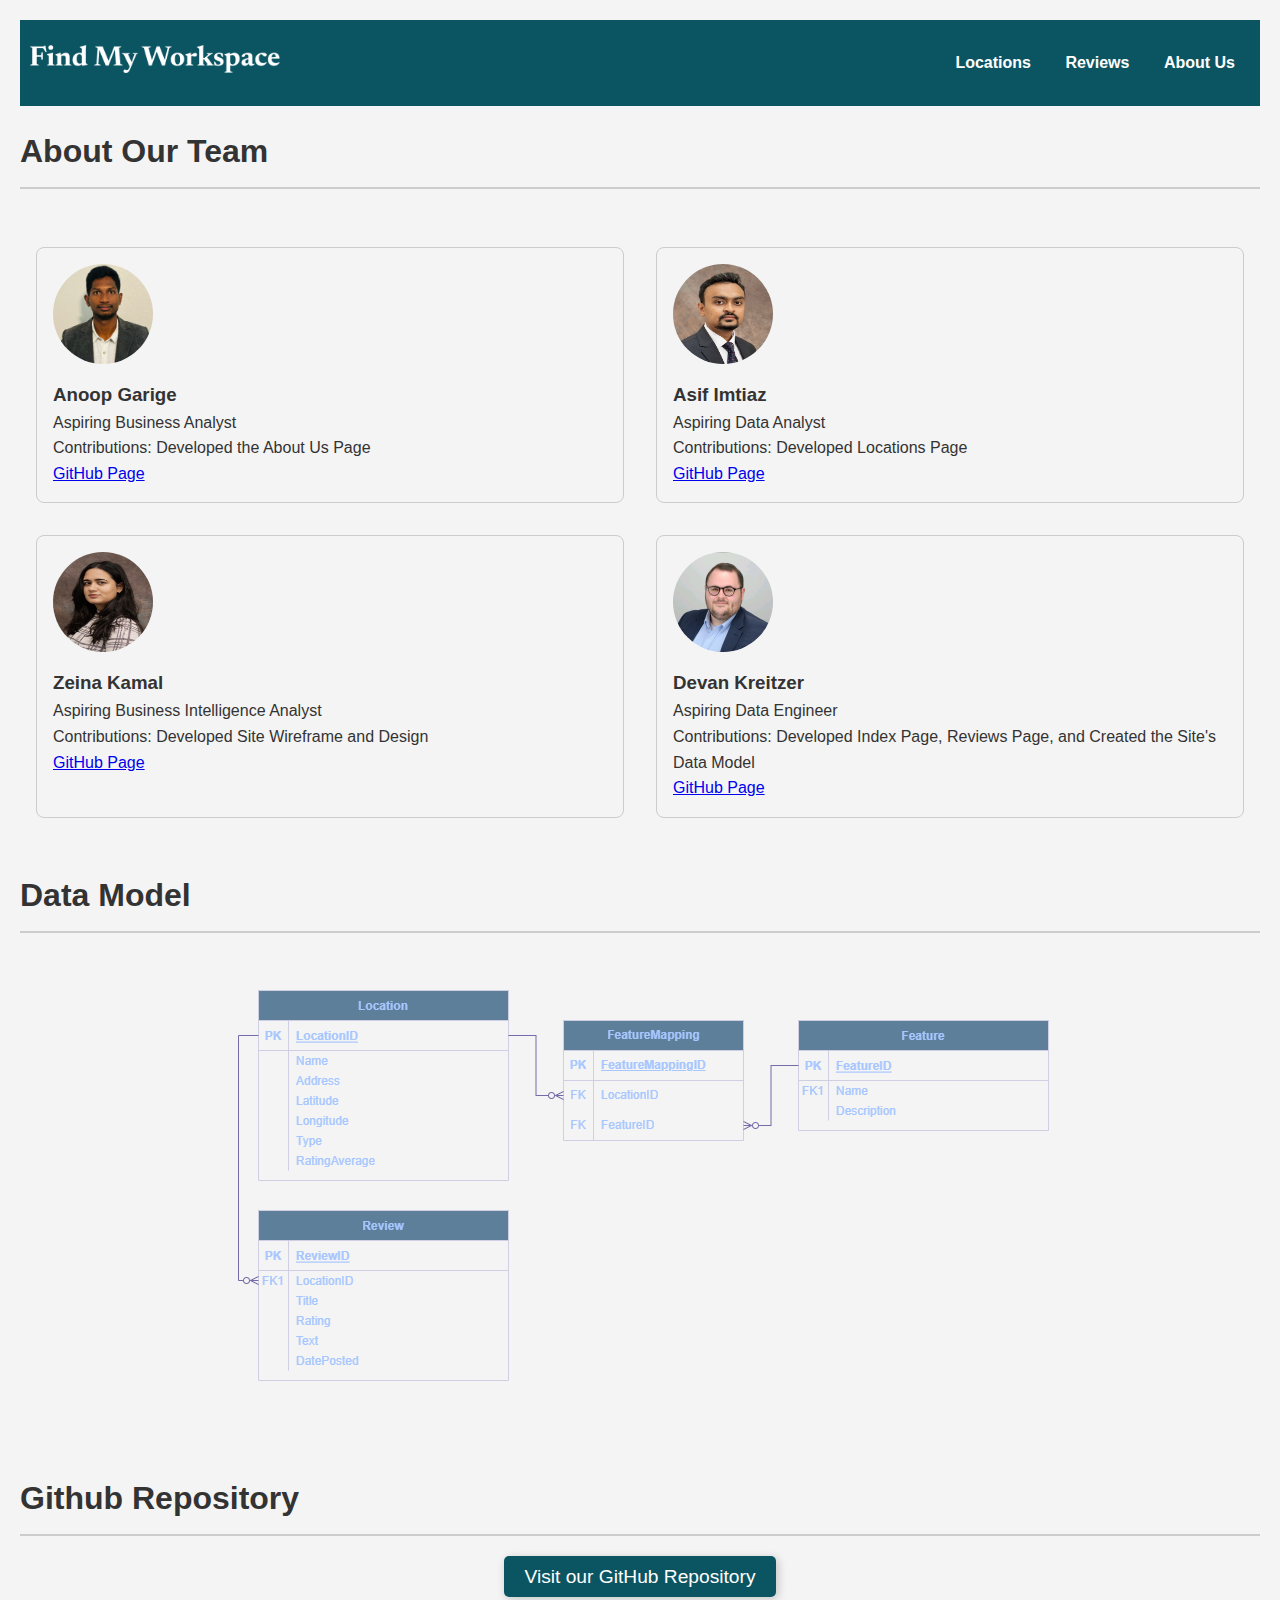
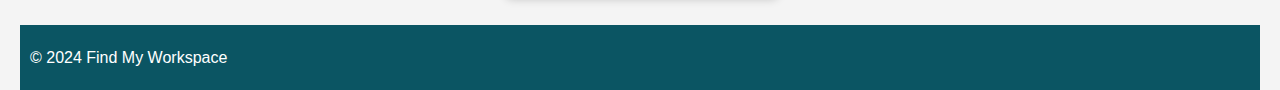
<file: about-us.html>
<!DOCTYPE html>
<html lang="en">
<head>
    <meta charset="UTF-8">
    <title>About Us - Find My Workspace</title>
    <link rel="stylesheet" href="css/main.css">

</head>
<body>
    <header>
        <nav class="navbar">
            <div class="logo-container">
                <a href="index.html"><img src="img/logo.png" alt="Find My Workspace Logo" class="logo"></a>
            </div>
            <div class="navbar-links">
                <a href="locations.html">Locations</a>
                <a href="reviews.html">Reviews</a>
                <a href="about-us.html">About Us</a>
            </div>
        </nav>
    </header>

    <main>
        <section id="team">
            <div class="header-container">
                <h1>About Our Team</h1>
            </div>
            <br />
            <div class="team-members">
                <article class="team-member">
                    <img src="img/anoop.jpeg" alt="Anoop Garige">
                    <div class="team-info">
                        <h3>Anoop Garige</h3>
                        <p>Aspiring Business Analyst</p>
                        <p>Contributions: Developed the About Us Page</p>
                        <a href="https://github.com/Anoop135"> GitHub Page</a>
                    </div>
                </article>
                <article class="team-member">
                    <img src="img/asif.png" alt="Asif Imtiaz">
                    <div class="team-info">
                        <h3>Asif Imtiaz</h3>
                        <p>Aspiring Data Analyst</p>
                        <p>Contributions: Developed Locations Page</p>
                        <a href="https://github.com/asif-imtiaz-j"> GitHub Page</a>
                    </div>
                </article>
                <article class="team-member">
                    <img src="img/zeina.png" alt="Zeina Kamal">
                    <div class="team-info">
                        <h3>Zeina Kamal</h3>
                        <p>Aspiring Business Intelligence Analyst</p>
                        <p>Contributions: Developed Site Wireframe and Design</p>
                        <a href="https://github.com/zrkamal"> GitHub Page</a>
                    </div>
                </article>
                <article class="team-member">
                    <img src="img/devan.png" alt="Devan Kreitzer">
                    <div class="team-info">
                        <h3>Devan Kreitzer</h3>
                        <p>Aspiring Data Engineer</p>
                        <p>Contributions: Developed Index Page, Reviews Page, and Created the Site's Data Model</p>
                        <a href="https://github.com/dkreitzer-usf"> GitHub Page</a>
                    </div>
                </article>
            </div>
        </section>

        <section id="data-model">
            <div class="header-container">
                <h1>Data Model</h1>
            </div>
            <br />
            <div class="data-model-container">
                <img src="img/datamodel.png" alt="Data Model">
            </div>
        </section>

        <section id="github-repo">
            <div class="header-container">
                <h1>Github Repository</h1>
            </div>
            <br />
            <a href="https://github.com/dkreitzer-usf/DIS6225_FinalProject" class="cta-button">Visit our GitHub Repository</a>
        </section>
    </main>

    <footer>
        &copy; 2024 Find My Workspace
    </footer>
    
</body>
</html>
</file>
<file: css/main.css>
/**
Sample css code
*/
/* Set height to 100% for body and html to enable the background image to cover the whole page: */
body,
html {
  height: 100%;
}

/* Reset some default styling */
* {
    margin: 0;
    padding: 0;
    box-sizing: border-box;
}

body {
    font-family: 'Arial', sans-serif;
    line-height: 1.6;
    color: #333;
    background-color: #f4f4f4;
    padding: 20px;
}

/* Style for the navigation bar */
.navbar {
    display: flex;
    justify-content: space-between;
    align-items: center;
    background-color: #0B5563;
    color: white;
    padding: 20px 10px;
    width: 100%;
}

.logo-container {
    padding: 5px 0;
}

.logo {
    height: auto;
    max-width: 250px;
}

.navbar-links a {
    color: white;
    text-decoration: none;
    padding: 0 15px;
    font-size: 16px;
    font-weight: bold; 
}

    .navbar-links a:hover {
        text-decoration: underline;
    }

/* Style for the footer */
footer {
    background-color: #0B5563;
    color: white;
    text-align: left;
    padding: 20px 10px;
    width: 100%;
}

.divider {
    border: 0;
    height: 2px; 
    background-color: #CCCCCC; 
    margin-top: 10px;
    margin-bottom: 20px;
}


/* Style for the hero section */
.main-content {
    display: flex;
    justify-content: space-between;
    align-items: center;
    margin-top: 50px;
    margin-bottom: 50px;
    padding-left: 100px;
    padding-right: 100px
}

.text-content h1 {
    font-size: 3rem; 
    color: #333;
    margin-bottom: 20px;
}

.text-content .highlight {
    color: #007bff;
}

.cta-button {
    background-color: #0B5563;
    color: white;
    border: none;
    padding: 10px 20px;
    font-size: 1.2rem;
    cursor: pointer;
    border-radius: 5px;
    box-shadow: 2px 2px 10px rgba(0, 0, 0, 0.2);
    text-decoration: none;
}

    .cta-button:hover {
        background-color: #0056b3;
    }

.image-content img {
    max-width: 100%;
    height: auto;
}

/* Responsive adjustments */
@media (max-width: 150px) {
    .main-content {
        flex-direction: column;
        text-align: center;
    }

    .image-content {
        margin-top: 20px;
    }
}

table {
    width: 100%;
    border-collapse: collapse;
    padding-top: 20px;
}

th, td {
    border: 1px solid #ddd;
    padding: 8px;
    text-align: left;
}

th {
    background-color: #f2f2f2;
}

.header-container {
    display: flex;
    justify-content: space-between;
    align-items: center;
    padding-top: 20px;
    padding-bottom: 10px; 
    border-bottom: 2px solid #CCCCCC;
}

h1 {
    font-size: 2rem;
    margin: 0;
}

.add-location-button {
    background-color: #0B5563;
    color: white;
    border: none;
    padding: 10px 20px;
    font-size: 1rem;
    cursor: pointer;
    border-radius: 5px;
    box-shadow: 2px 2px 10px rgba(0, 0, 0, 0.2);
}

.add-location-button:hover {
    background-color: #0056b3;
}

@media (max-width: 768px) {
    .header-container {
        flex-direction: column;
        align-items: flex-start;
    }

    .add-location-button {
        margin-top: 10px;
    }
}

.team-members {
    display: flex;
    justify-content: space-around;
    flex-wrap: wrap;
    padding: 1em 0;
}

.team-member {
    margin: 1em;
    border: 1px solid #ccc;
    padding: 1em;
    border-radius: 8px;
    width: calc(50% - 2em);
    box-sizing: border-box;
}

    .team-member img {
        width: 100px;
        height: 100px;
        border-radius: 50%;
        display: block;
        margin-bottom: 1em;
    }

.team-info {
    text-align: left;
}

.data-model-container {
    text-align: center;
    padding: 2em 0;
}

    .data-model-container img {
        max-width: 100%;
        height: auto;
    }

#github-repo {
    text-align: center;
    padding: 2em 0;
}


.review-form h2 {
    padding: 10px 0;
}

.review-form label {
    display: block;
    margin-top: 10px;
}

.review-form input,
.review-form textarea {
    width: 50%;
    padding: 10px;
    margin-top: 5px;
    margin-bottom: 10px;
}

.review-form button {
    padding: 10px 20px;
    background-color: #0B5563;
    color: white;
    border: none;
    cursor: pointer;
}

.reviews-table table {
    width: 100%;
    border-collapse: collapse;
    padding-bottom: 50px;
}

.reviews-table th {
    background-color: #eee;
    padding: 10px;
    border: 1px solid #ccc;
}

.reviews-table td {
    padding: 10px;
    border: 1px solid #ccc;
}

.reviews-chart {
    padding: 50px;
}


.charts-container {
    display: flex;
    flex-wrap: wrap;
    justify-content: space-around;
    align-items: flex-start;
}

.chart-container {
    flex: 1; 
    min-width: 300px; 
    max-width: 600px; 
    margin: 10px;
    height: 600px;
}



@media screen and (max-width: 600px) {
    .chart-container {
        flex-basis: 100%; 
    }
}
</file>
